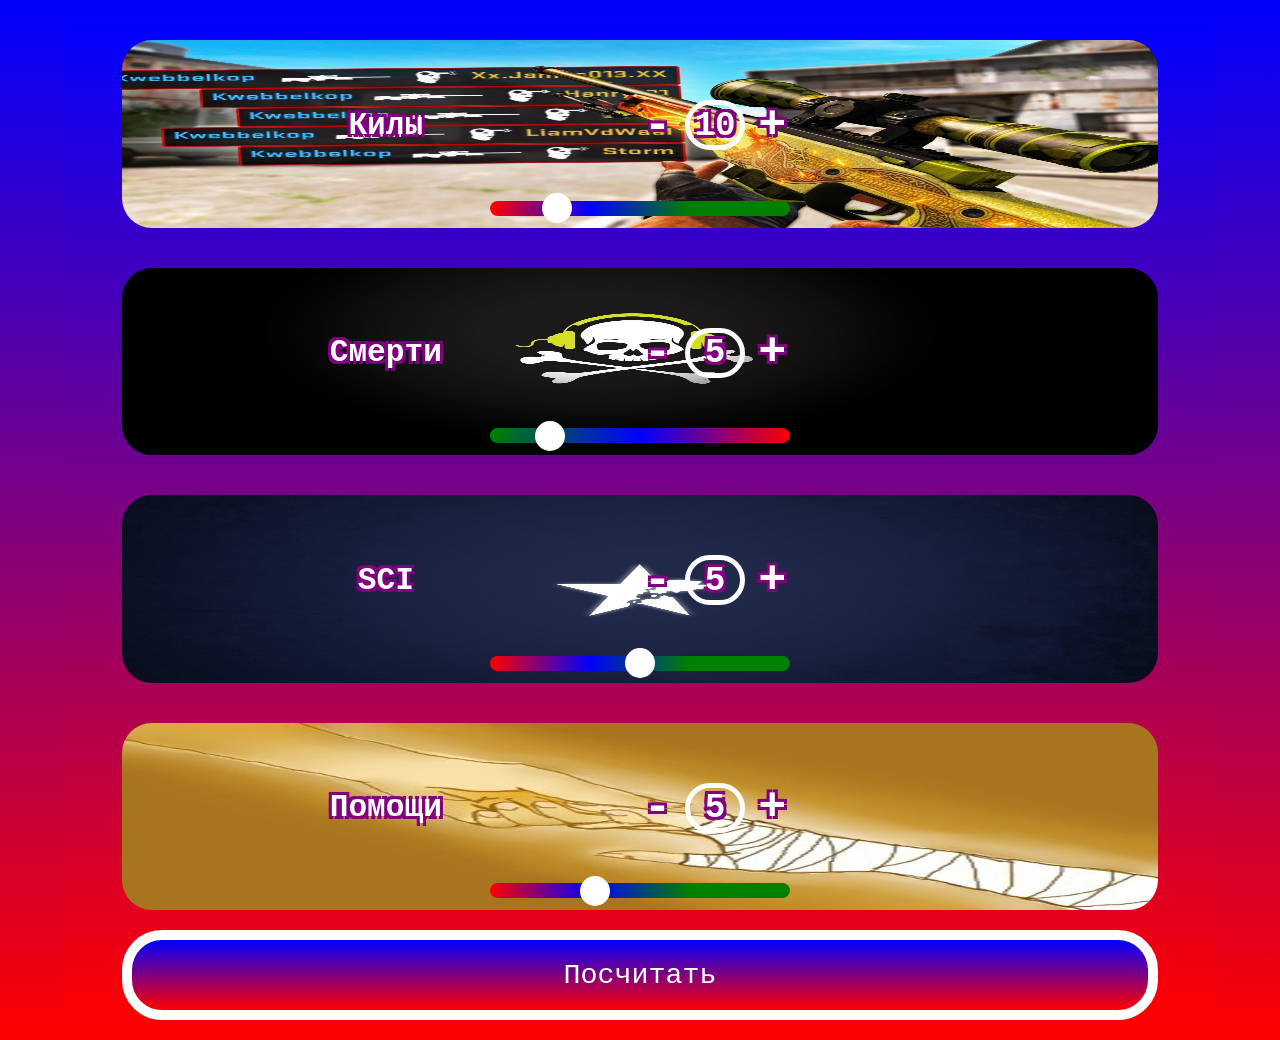
<file: StatCs.github.io-main/index.html>
<!DOCTYPE html>
<html lang="en">
<head>
	<meta charset="UTF-8">
	<meta name="viewport" content="width=device-width, initial-scale=1.0">
	<title>Document</title>
	<link rel="stylesheet" type="text/css" href="style.css">
	
</head>
<body>
	<div class="app">

		<div class="sticer">
			
			<div class="kill" id='aspect'>
				<div class="top">
					<div class="word">Килы</div>
					<div class="numbers">
						<div class="minusKill" id='move'>-</div>
						<div class="num" id='numKill'>10</div>
						<div class="plusKill" id='move'>+</div>
					</div>
				</div>
				<div class="bottom">
					<input id='skill' class="slider" type="range" min="0" max="52" value="10" oninput="sliderKill(this.value)"> 
				</div>
			</div>				

			<div class="deth" id='aspect'>
				<div class="top">
					<div class="word">Смерти</div>
					<div class="numbers">
						<div class="minusDeth" id='move'>-</div>
						<div class="num" id='numDeth'>5</div>
						<div class="plusDeth" id='move'>+</div>
					</div>
				</div>

				<div class="bottom">
					<input id='sdeth' class="slider" type="range" min="0" max="30" value="5" oninput="sliderDeth(this.value)"> 
				</div>

			</div>				

			<div class="sci" id='aspect'>
				<div class="top">
				<div class="word">SCI</div>
				<div class="numbers">
					<div class="minusSci" id='move'>-</div>
					<div class="num" id='numSci'>5</div>
					<div class="plusSci" id='move'>+</div>
				</div>
				</div>

				<div class="bottom">
					<input id='ssci' class="slider" type="range" min="0" max="10" value="5" oninput="sliderSci(this.value)"> 
				</div>

			</div>				

			<div class="help" id='aspect'>
				<div class="top">
				<div class="word">Помощи</div>
				<div class="numbers">
					<div class="minusHelp" id='move'>-</div>
					<div class="num" id='numHelp'>5</div>
					<div class="plusHelp" id='move'>+</div>
				</div>
				</div>

				<div class="bottom">
					<input id='shelp' class="slider" type="range" min="0" max="15" value="5" oninput="sliderHelp(this.value)"> 
				</div>
			</div>	


			<div class="btnSend">
				<button class='sendData' onclick="sendData()">Посчитать</button>
			</div>

		</div>

	</div>
<script src="https://telegram.org/js/telegram-web-app.js"></script>
<script src="main.js"></script>	
</body>
</html>
</file>
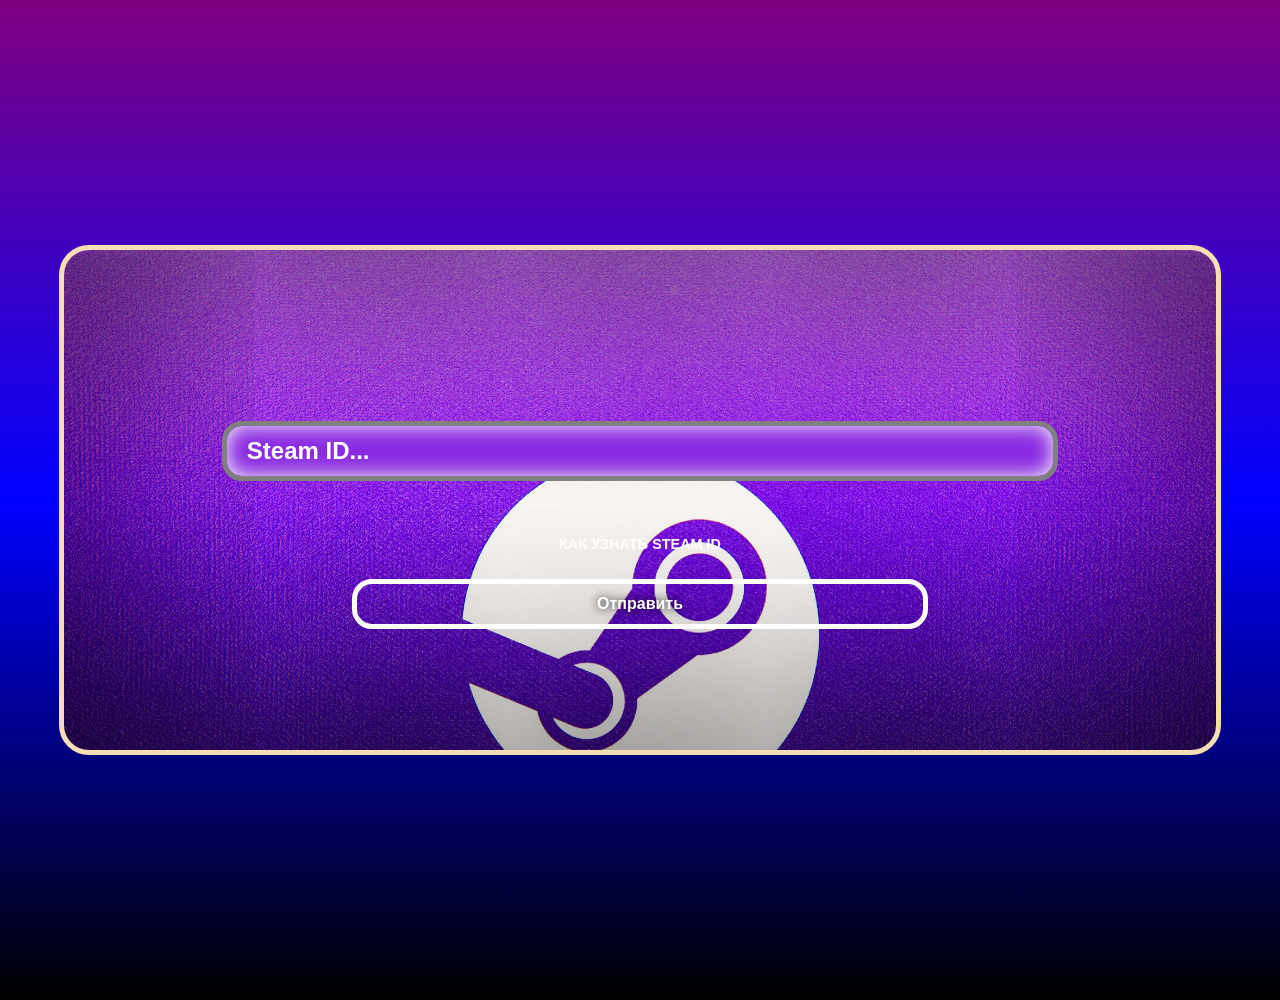
<file: check_info_steamID.io-main/check_info_steamID.io-main/index.html>
<!DOCTYPE html>
<html lang="en">
<head>
	<meta charset="UTF-8">
	<meta name="viewport" content="width=device-width, initial-scale=1.0">
	<title></title>
	<link rel="stylesheet" type="text/css" href="style.css">
</head>
<body>
	
	<div class="app">
		<div class="input_action">
			<input class="iput"  type="text" name="steamID" placeholder="Steam ID...">
			<div class="error">Вы не ввели SteamId</div>
			<div class="insruction">
				<a href="https://yandex.ru/q/xbox_hub/706491905/">Как узнать Steam Id</a>
			</div>
			<button class='sendData' onclick="sendiData()">Отправить</button>
		</div>
	</div>


<script src="https://telegram.org/js/telegram-web-app.js"></script>	
<script src="main.js"></script>	
</body>
</html>
</file>
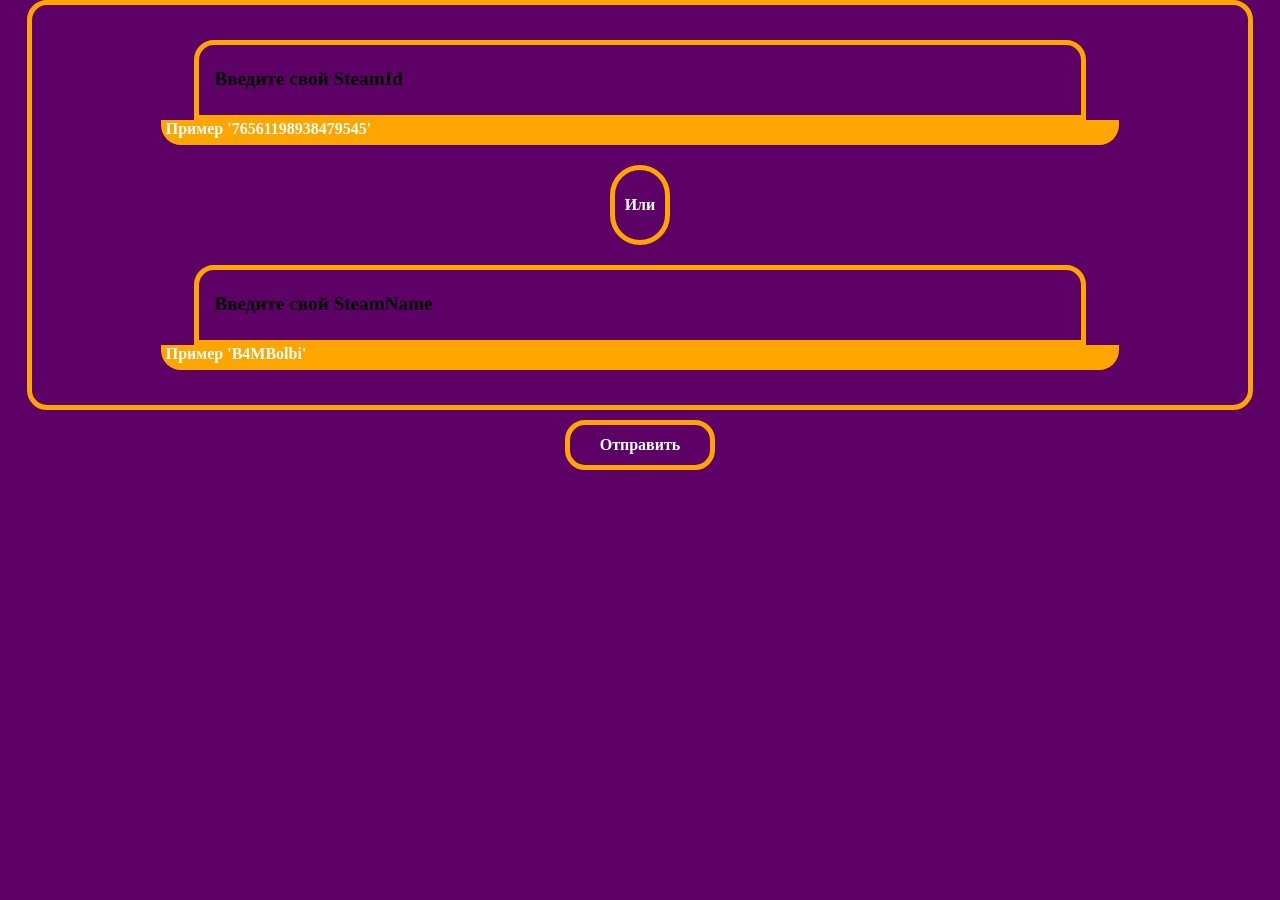
<file: CheckInfoPerson.github.io.-main/CheckInfoPerson.github.io.-main/index.html>
<!DOCTYPE html>
<html lang="en">
<head>
	<meta charset="UTF-8">
	<meta name="viewport" content="width=device-width, initial-scale=1.0">
	<title></title>
	<link rel="stylesheet" type="text/css" href="style.css">
</head>
<body>
	
	<div class="app">
		
		<div class="info">
			<div class="content">
				<input class='steamInput' id='SteamId' type="number" name="steamId" placeholder="Введите свой SteamId">

				<div class="textPRime">Пример '76561198938479545'</div>
			</div>

			<div class="textOR">Или</div>

			<div class="content">
				<input class='steamInput' id='SteamName' type="text" name="SteamName" placeholder="Введите свой SteamName">
				<div class="textPRime">Пример 'B4MBolbi'</div>
			</div>

		</div>
		<button class='sendData' onclick="sendiData()">Отправить</button>

	</div>


<script src="https://telegram.org/js/telegram-web-app.js"></script>	
<script src="main.js"></script>	
</body>
</html>
</file>
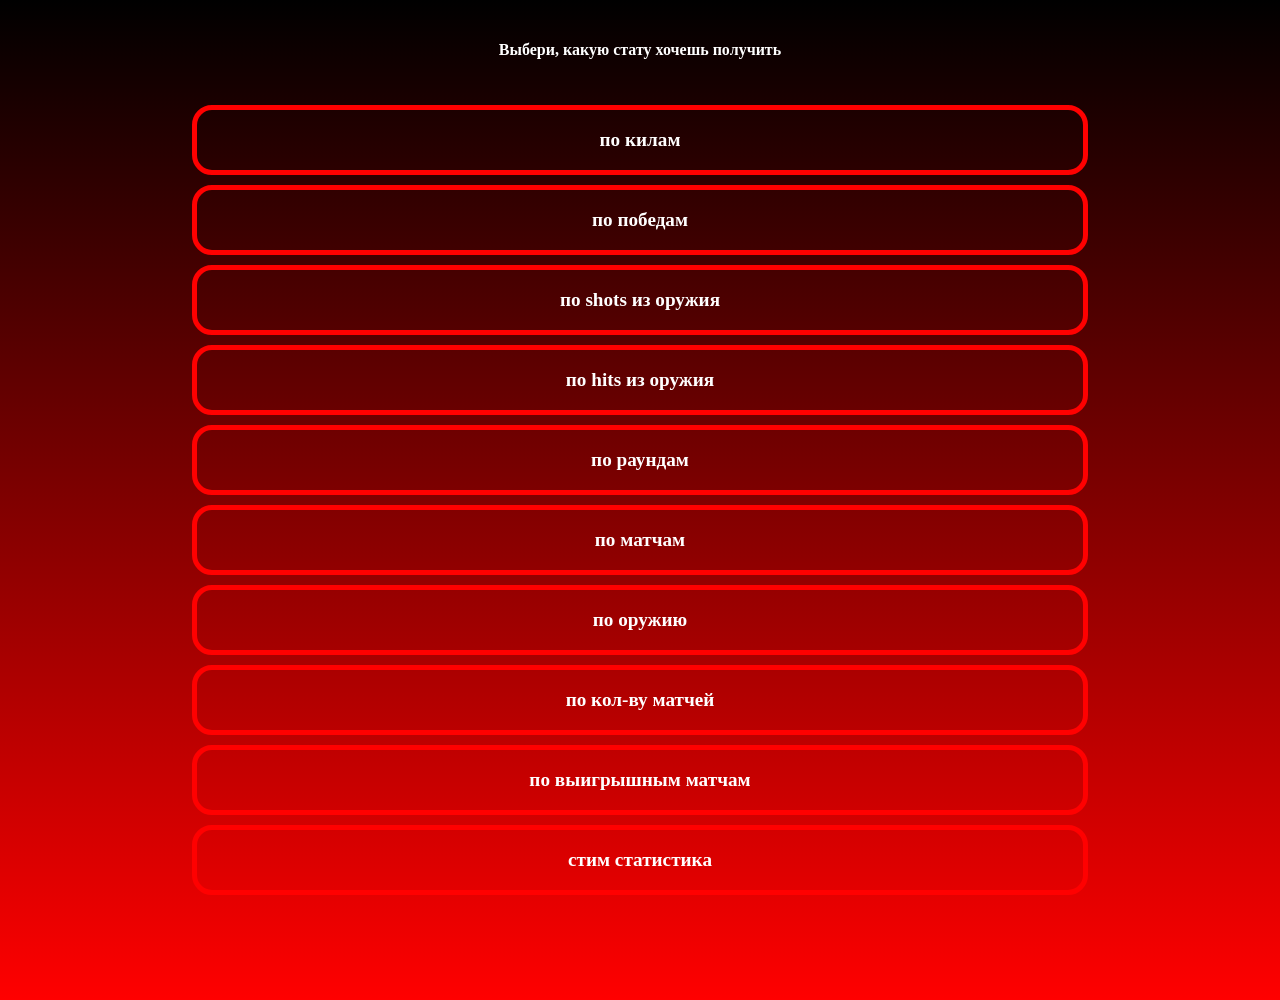
<file: get_info_user-main/get_info_user-main/index.html>
<!DOCTYPE html>
<html lang="en">
<head>
	<meta charset="UTF-8">
	<meta name="viewport" content="width=device-width, initial-scale=1.0">
	<title>Document</title>
	<link rel="stylesheet" type="text/css" href="style.css">
</head>
<body>
	<div class="app">
		<div class="info">Выбери, какую стату хочешь получить</div>
		<button class="aspect" value='total_kills' onclick='send_data(this)' />по килам</button>
		<button class="aspect" value='total_wins' onclick='send_data(this)'>по победам</button>
		<button class="aspect" value='total_shots' onclick='send_data(this)'>по shots из оружия</button>
		<button class="aspect" value='total_hits' onclick='send_data(this)'> по hits из оружия</button>
		<button class="aspect" value='total_rounds' onclick='send_data(this)'>по раундам</button>
		<button class="aspect" value='last_match' onclick='send_data(this)'>по матчам</button>
		<button class="aspect" value='total_gun' onclick='send_data(this)'>по оружию</button>
		<button class="aspect" value='total_matches' onclick='send_data(this)'>по кол-ву матчей</button>
		<button class="aspect" value='total_gg' onclick='send_data(this)'>по выигрышным матчам</button>
		<button class="aspect" value='steam_stat' onclick='send_data(this)'>стим статистика</button>
	</div>
<script src="https://telegram.org/js/telegram-web-app.js"></script>	
<script src="main.js"></script>
</body>
</html>
</file>
<file: StatCs.github.io-main/style.css>
*{
	widows: auto;
	height: auto;
	margin: 0px;
	padding: 0px;
	background: linear-gradient(to top, red, blue);
	font-family: 'COURIER NEW', sans-serif;
/*	color: white;*/
	font-size: 1.1em;
	box-sizing: border-box; 
}
.app{
	widows: 100%;
	height: 100%;
	
	display: flex;
	justify-content: top;
	align-items: center;
	flex-direction: column;

}

.sticer{
	width: 90%;
	height: 1000px;
	border-radius: 20px;
	margin: 20px;
	display: flex;
	justify-content: center;
	align-items: center;
	flex-direction: column;
	font-weight: 700;
	transition: 2s;
}


.top{
	width: 100%;
	height: 90%;
	display: flex;
	flex-direction: row;
	background: transparent;
}
.bottom{
	width: 100%;
	background: transparent;
	display: flex;
	justify-content: center;
	align-items: center;
}

#aspect{
	display: flex;
	width: 90%;
	height: 20%;
	flex-direction: column;
	margin: 20px;	
	padding: 10px;
	border-radius: 30px;
	color: white;
	text-shadow: purple 3px 3px 0, purple -3px -3px 0, 
                 purple -3px 3px 0, purple 3px -3px 0;
    transition: 2s;
}

.kill{
	background-image: url('kills.jpg');
	background-size: 100% 100%;
}.deth{
	background-image: url('deth.jpg');
	background-size: 100% 100%;
}.sci{
	background-image: url('sci.jpeg');
	background-size: 100% 100%;
}.help{
	background-image: url('helping.jpg');
	background-size: 100% 100%;


}

.word{
	width: 50%;
	height: 100%;
	display: flex;
	justify-content: center;
	align-items: center;
	background: transparent;
	border-radius: 50px;
}
.numbers{
	width: 150px;
	height: 100%;
	z-index: 1;
	display: flex;
	flex-direction: row;
	overflow: auto;
	flex-shrink: 0;
	display: flex;
	justify-content: center;
	align-items: center;
	background: transparent;

}
.num{
	position: relative;
	width: 80px;
	height: 50px;
	border: 5px solid white;
	display: flex;
	justify-content: center;
	align-items: center;
	border-radius: 40px;
	margin-right: 10px;
	margin-left: 10px;
	font-weight: 700;
	transition: 1s;
	background: transparent;
}
 #move{
 	width: 50px;
 	height: 100%;
 	display: flex;
 	justify-content: center;
 	align-items: center;
 	font-size: 1.5em;
 	background: transparent;
 	
 }


.slider {
    appearance: none; /* removes browser-specific styling */
    width: 300px; /* width of slider */
    height: 15px; /* height of slider */
     /* orange background */
    outline: none; /* remove outline */
    border-radius: 50px; /* round corners */
    transition: 0.1s;
}

.slider::-webkit-slider-thumb {
  appearance: none; /* removes browser-specific styling */
  width: 30px; /* handle width */
  height: 30px; /* handle height */
  border-radius: 50%; /* make it circular */
  background: white; /* white color */
  cursor: pointer; /* cursor on hover */
  transition: 0.5s;
  border: 5px solid white;
}
#skill{
	background: linear-gradient(to right, red, blue,green, green);
}
#sdeth{
	background: linear-gradient(to right, green, blue, red);
}
#ssci{
	background: linear-gradient(to right, red, blue,green, green);
}
#shelp{
	background: linear-gradient(to right, red, blue,green, green);

}


.btnSend{
	width: 100%;
	height: auto;
	display: flex;
	justify-content: center;
	align-items: center;
	transition: 1s;
	background: transparent;
}
.sendData{
	width: 90%;
	height: 90px;
	
	appearance: none;
	color: white;
	border: 10px solid white;
	border-radius: 40px;
	transition: 1s;
}


.sendData:focus {
  outline: none;
  box-shadow: 0 0 0 4px #cbd6ee;
  transition: 1s;
}
</file>
<file: check_info_steamID.io-main/check_info_steamID.io-main/style.css>
*{
	margin: 0px;
	padding: 0px;
	font-size: 1em;
	color: white;
	font-family: Arial;
	font-weight: 800;

}
body{
	width: auto;
	height: auto;

}
.app{
	width: 100%;
	height: 1000px;

	display: flex;
	justify-content: center;
	align-items: center;
	flex-direction: column;
	background: linear-gradient(purple,blue,black);

}
.input_action{
	width: 90%;
	height: 50%;
	background-image: url("back.jpg");
	background-size: cover;
	background-repeat: no-repeat;
	background-position: top left;
	border-radius: 30px;
	border-radius: 30px;
	border: 5px solid wheat;
	display: flex;
	justify-content: center;
	align-items: center;
	flex-direction: column;
	box-shadow: inset 0px 0px 900px black;
	transition: 0.5s;
}



.insruction{
	width:70%;
	height: 10%;
	border-bottom-left-radius: 20px;
	border-bottom-right-radius: 20px;
	display: flex;
	justify-content: center;
	align-items: center;
	flex-direction: column;
	z-index: 0;

}
.iput{
	margin-top: 50px;
	width: 70%;
	height: 10%;
	font-family: Arial;
	font-size: 1.5em;
	/*background: transparent;*/
	border: 5px solid gray;
	border-radius: 20px;
	padding-left: 20px;
	z-index: 1;
	overflow: hidden;
	background: blueviolet;
	box-shadow: inset 0px 0px 20px white;
	transition: 0.5s;

}
.iput::placeholder{
	color: white;
	margin-left: 20px;
}
.iput:focus, input:focus{
	outline: 0;
	border: 5px solid purple;
	transition: 0.4s;
	box-shadow: 0px 0px 10px 10px purple;

}


.sendData{
	width: 50%;
	height: 10%;
	/*border: 5px solid black;*/
	background: transparent;
	border-radius: 20px;
	margin-top: 10px;
	border: 5px solid white;
	/*color: blueviolet;*/
	text-shadow: 0px 0px 10px black;
	/*box-shadow: inset 0px 0px 10px 0px black;*/

}
.error{
	width: 70%;
	color: white;
	height: auto;
	/*border: 1px solid wheat;*/
	border-top: 0px;
	border-bottom-left-radius: 20px;
	border-bottom-right-radius: 20px;
	padding: 10px;
	transform: translateY(-50px);
	background: red;
	z-index: 0;
	text-shadow: 0px 2px 10px black;
	transition: 0.5s;
}
/*.app:hover .error{*/
/*	transform: translateY(-10px);*/
/*	transition: 0.2s;*/
/*}*/



a {
	width: 100%;
	height: 20%;
	border-radius: 20px;
	font-size: 90%;
	display: flex;
	justify-content: center;
	align-items: center;
	background-color: transparent;
	color: white;
	text-decoration: none;
	text-transform: uppercase;
}
</file>
<file: CheckInfoPerson.github.io.-main/CheckInfoPerson.github.io.-main/style.css>
*{
	margin: 0px;
	padding: 0px;
	font-size: 1em;
	color: white;
	font-family: cursive;
	font-weight: 800;
	background: #5e0166;

}
.app{


	display: flex;
	justify-content: center;
	align-items: center;
	flex-direction: column;

}
.info{
	width: 95%;
	height: 400px;
	border: 5px solid orange;
	border-radius: 20px;
	display: flex;
	justify-content: center;
	align-items: center;
	flex-direction: column;
}
.sendData{
	width: 150px;
	height: 50px;
	margin: 10px;
	border-radius: 20px;
	border: 5px solid orange;
}

.content{
	width: 100%;
	height: auto;
	display: flex;
	justify-content: center;
	align-items: center;
	flex-direction: column;
}

.steamInput{
	width: 70%;
	height: 40px;
	border: 5px solid orange; 
	color: black;
	padding: 15px;
	border-top-left-radius: 20px;
	border-top-right-radius: 20px;
}
.steamInput::placeholder{
	color: black;
	font-family: cursive;
	font-weight: 800;
	font-size: 1.2em;

}
.textPRime{
	width: 78%;
	height: 20px;
	border: 5px solid orange;
	border-bottom-right-radius: 20px;
	border-bottom-left-radius: 20px;
	border-top:0 ;
	background: orange;
}

.textOR{
	width: auto;
	height: 50px;
	border: 5px solid orange;
	border-radius: 50px;
	display: flex;
	justify-content: center;
	align-items: center;
	margin: 20px;
	padding: 10px;
}
</file>
<file: get_info_user-main/get_info_user-main/style.css>
*{
	margin: 0;
	padding: 0;
	color: white;
	font-size: 1em;
	font-family: cursive;
	font-weight: 800;
	

}
body{
	width: auto;
	height: 1000px;
}
.app{
	background: linear-gradient(to top, red,black);
	width: 100%;
	height: 100%;
	display: flex;
/*	justify-content: center;*/
	align-items: center;
	flex-direction: column;
}
.info{
	width: 100%;
	height: 10%;
	display: flex;
	justify-content: center;
	align-items: center;
}
.aspect{
	width: 70%;
	height: 7%;
	margin: 5px;
	border-radius: 20px;
	background: transparent;
	font-size: 1.2em;
	border: 5px solid red;
}
</file>
